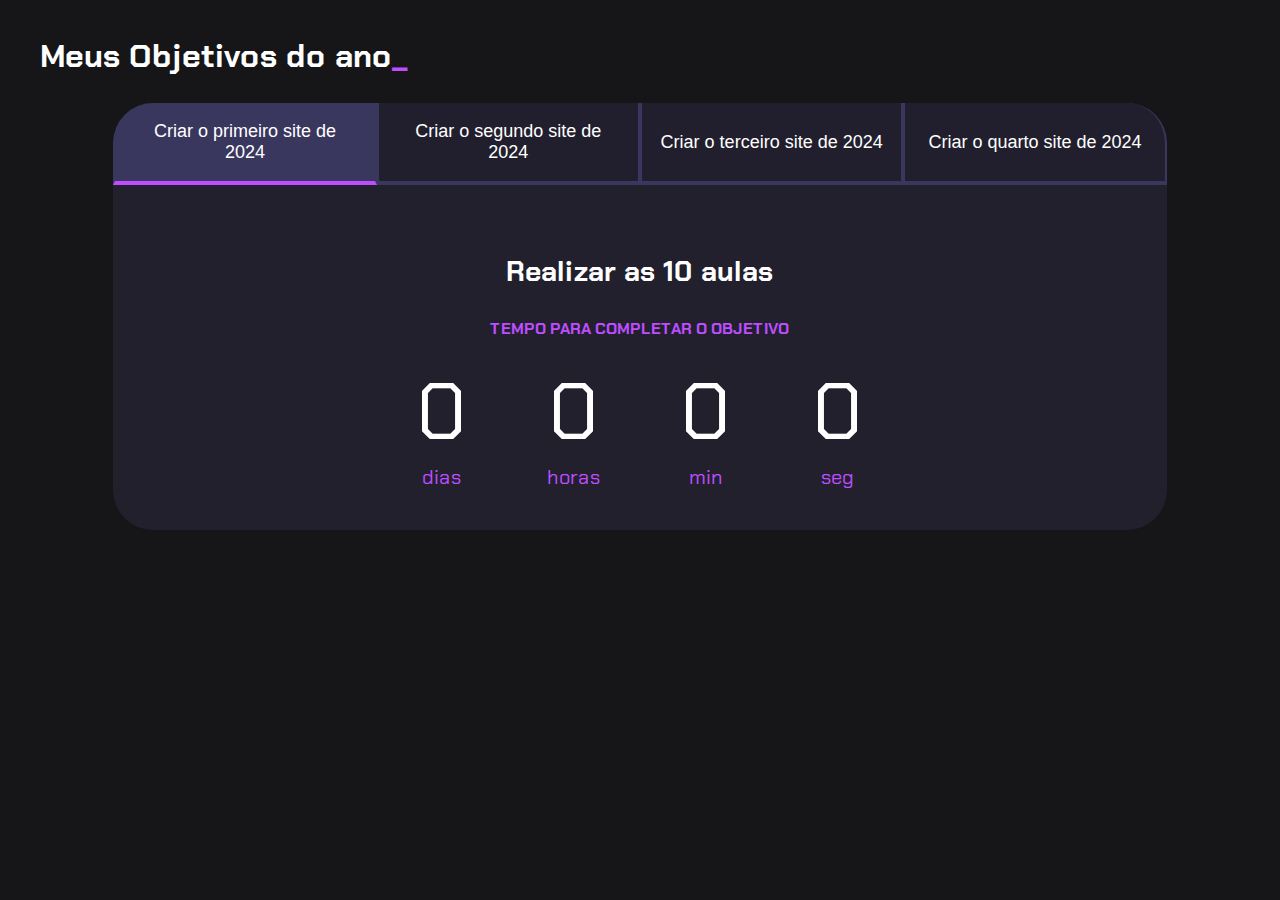
<file: index.html>
<!DOCTYPE html>
<html lang="pt-br">
<head>
  <meta charset="UTF-8">
  <meta name="viewport" content="width=device-width, initial-scale=1.0">
  <title>Meus objetivos do ano</title>
  <link rel="stylesheet" href="style.css">
</head>
<body>
    <section class="conteudo-principal">
        <h2 class="titulo-principal">Meus Objetivos do ano<span>_</span></h2>
        <div class="conteudo">
        <div class="botoes">
          <button class="botao ativo"> Criar o primeiro site de 2024</button>
          <button class="botao">Criar o segundo site de 2024</button>
          <button class="botao">Criar o terceiro site de 2024</button>
          <button class="botao">Criar o quarto site de 2024</button>
        </div>
        <div class="abas-textos">
          <div class="aba-conteudo ativo">
              <h3 class="aba-conteudo-titulo-principal">Realizar as 10 aulas</h3>
              <h4 class="aba-conteudo-titulo-secundario">Tempo para completar o objetivo</h4>
              <div class="contador">
                <div class="contador-digito">
                  <p class="contador-digito-numero" id="dias0">7</p>
                  <p class="contador-digito-texto">dias</p>
                </div>
                <div class="contador-digito">
                  <p class="contador-digito-numero" id="horas0">7</p>
                  <p class="contador-digito-texto">horas</p>
                </div>
                <div class="contador-digito">
                  <p class="contador-digito-numero" id="min0">7</p>
                  <p class="contador-digito-texto">min</p>
                </div>
                <div class="contador-digito">
                  <p class="contador-digito-numero" id="seg0">7</p>
                  <p class="contador-digito-texto">seg</p>
                </div>
              </div>
          </div>
      <div class="aba-conteudo">
        <h3 class="aba-conteudo-titulo-principal">Realizar as 10 aulas</h3>
        <h4 class="aba-conteudo-titulo-secundario">Tempo para completar o objetivo</h4>
        <div class="contador">
          <div class="contador-digito">
            <p class="contador-digito-numero" id="dias1">7</p>
            <p class="contador-digito-texto">dias</p>
          </div>
          <div class="contador-digito">
            <p class="contador-digito-numero" id="horas1">7</p>
            <p class="contador-digito-texto">horas</p>
          </div>
          <div class="contador-digito">
            <p class="contador-digito-numero" id="min1">7</p>
            <p class="contador-digito-texto">min</p>
          </div>
          <div class="contador-digito">
            <p class="contador-digito-numero" id="seg1">7</p>
            <p class="contador-digito-texto">seg</p>
          </div>
        </div>
    </div>
    <div class="aba-conteudo">
      <h3 class="aba-conteudo-titulo-principal">Realizar as 10 aulas</h3>
      <h4 class="aba-conteudo-titulo-secundario">Tempo para completar o objetivo</h4>
      <div class="contador">
        <div class="contador-digito">
          <p class="contador-digito-numero" id="dias2">7</p>
          <p class="contador-digito-texto">dias</p>
        </div>
        <div class="contador-digito">
          <p class="contador-digito-numero" id="horas2">7</p>
          <p class="contador-digito-texto">horas</p>
        </div>
        <div class="contador-digito">
          <p class="contador-digito-numero" id="min2">7</p>
          <p class="contador-digito-texto">min</p>
        </div>
        <div class="contador-digito">
          <p class="contador-digito-numero" id="seg2">7</p>
          <p class="contador-digito-texto">seg</p>
        </div>
      </div>
  </div>
  <div class="aba-conteudo">
    <h3 class="aba-conteudo-titulo-principal">Realizar as 10 aulas</h3>
    <h4 class="aba-conteudo-titulo-secundario">Tempo para completar o objetivo</h4>
    <h5 class="aba-conteudo-titulo-secundario"> </h5>
    <div class="contador">
      <div class="contador-digito">
        <p class="contador-digito-numero" id="dias3">7</p>
        <p class="contador-digito-texto">dias</p>
      </div>
      <div class="contador-digito">
        <p class="contador-digito-numero" id="horas3">7</p>
        <p class="contador-digito-texto">horas</p>
      </div>
      <div class="contador-digito">
        <p class="contador-digito-numero" id="min3">7</p>
        <p class="contador-digito-texto">min</p>
      </div>
      <div class="contador-digito">
        <p class="contador-digito-numero" id="seg3">7</p>
        <p class="contador-digito-texto">seg</p>
      </div>
    </div>
</div>
</div>
</div>
      
      </section>
      <script src="main.js">
        
      </script>
</body>
</html>
</file>
<file: style.css>
@import url('https://fonts.googleapis.com/css?family=Chakra+Petch:wght@400;700&display=swap');

:root {
  --cor-de-fundo: #161618;
  --verde: #be4dff;
  --branco: #ffffff;
  --botao-ativo: #3A375E;
  --botao-inativo: rgba(43, 40, 68, 0.5);
  --texto-fundo: rgba(58, 55, 94, 0.3);
}

body {
  background-color: var(--cor-de-fundo);
  color: var(--branco);
  font-family: 'Chakra Petch', sans-serif;
}

.conteudo-principal {
    display: flex;
    flex-direction: column;
    justify-content: center;
    align-items: center;
    max-width: 1200px;
    width: 100%;
    margin: 0 auto;
}

.titulo-principal {
    text-align: left;
    width: 100%;
    font-size: 32px;
  }


  .botao {
    font-family: "Crakra Petch", sans-serif;
    background-color: var(--botao-inativo);
    color: var(--branco);
    display: flex;
    justify-content: center;
    padding: 1em;
    font-size: 18px;
    align-items: center;
    width: 100%;
    border-bottom: 4px solid var(--botao-ativo);
    border-left: 2px solid var(--botao-ativo);
    border-right: 2px solid var(--botao-ativo);
    border-top: none;
}

.titulo-principal span {
    color: var(--verde);
}

.ativo.botao{
    background-color: var(--botao-ativo);
    border-bottom: 4px solid var(--verde);
    }

.abas-textos{
    background-color: var(--texto-fundo);
    padding: 40px;
    border-radius: 0 0 40px 40px;
}

.aba-conteudo.ativo{
    display: block;
}

.aba-conteudo{
    display: none;
}

.aba-conteudo-titulo-principal{
    font-size: 28px;
    text-align: center;
}

.aba-conteudo-titulo-secundario{
    text-align: center;
    color: var(--verde);
    text-transform: uppercase;
}

.contador{
   display: flex;
   justify-content: center;
   flex-wrap: wrap;
}

.contador-digito{
    padding: 0 16px;
    text-align: center;
    min-width: 100px;
}

.contador-digito-numero{
    font-size: 80px;
    margin: 0;

}

.contador-digito-texto{
    color: var(--verde);
    font-size: 20px;
    margin: 0;

}

@media screen and (min-width: 768px) {
    .botoes {
        display: flex;
    }

    .botao:first-child {
        border-radius: 40px 0 0 0;
    }

    .botao:last-child {
        border-radius: 0 40px 0 0;
    }
}
</file>
